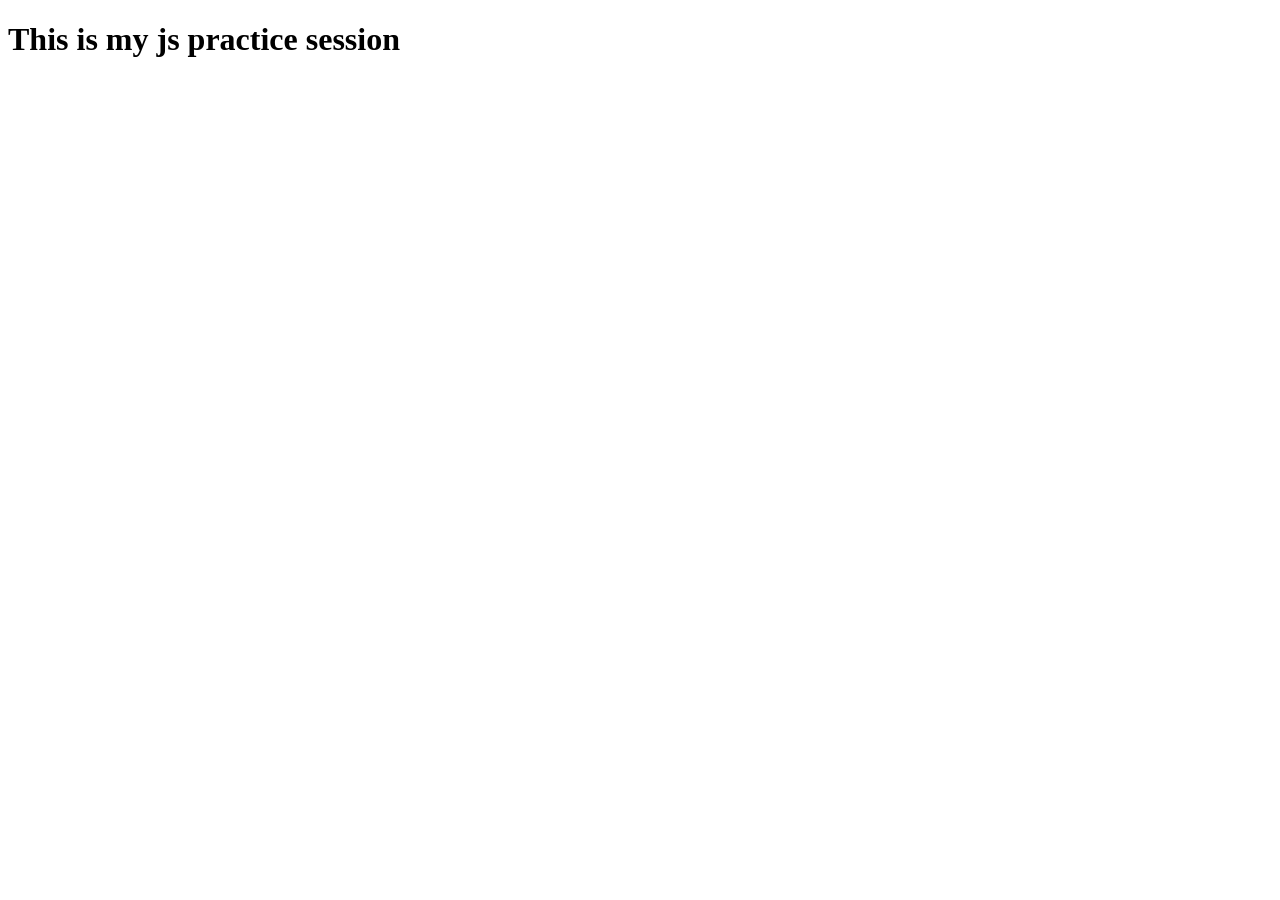
<file: index.html>
<!DOCTYPE html>
<html lang="en">
<head>
    <meta charset="UTF-8">
    <meta name="viewport" content="width=device-width, initial-scale=1.0">
    <title>Document</title>
</head>
<body>
    <h1>This is my js practice session</h1>
    <script>
        let age =13;
        age = 14;
        age = 17;
        console.log(age);

        const number = 12;
        // number = 13;
        // number = 14;
        console.log(number);


        var total = 100;
        var toal = 101;
        total = 501;
        console.log(total);

        const studentobj = {
            name : "waqas",
            class : 12
        }
        console.log(studentobj.class);

        
        let studentobj2 = {
            name : "waqas",
            class : 12
        }
        console.log(studentobj2);

        let name = "waqas";
        let loginCount = 0;

        loginCount++;
        loginCount--;
        loginCount--;

        console.log("usernmae is",name);
        console.log(loginCount);

    </script>

</body>
</html>
</file>
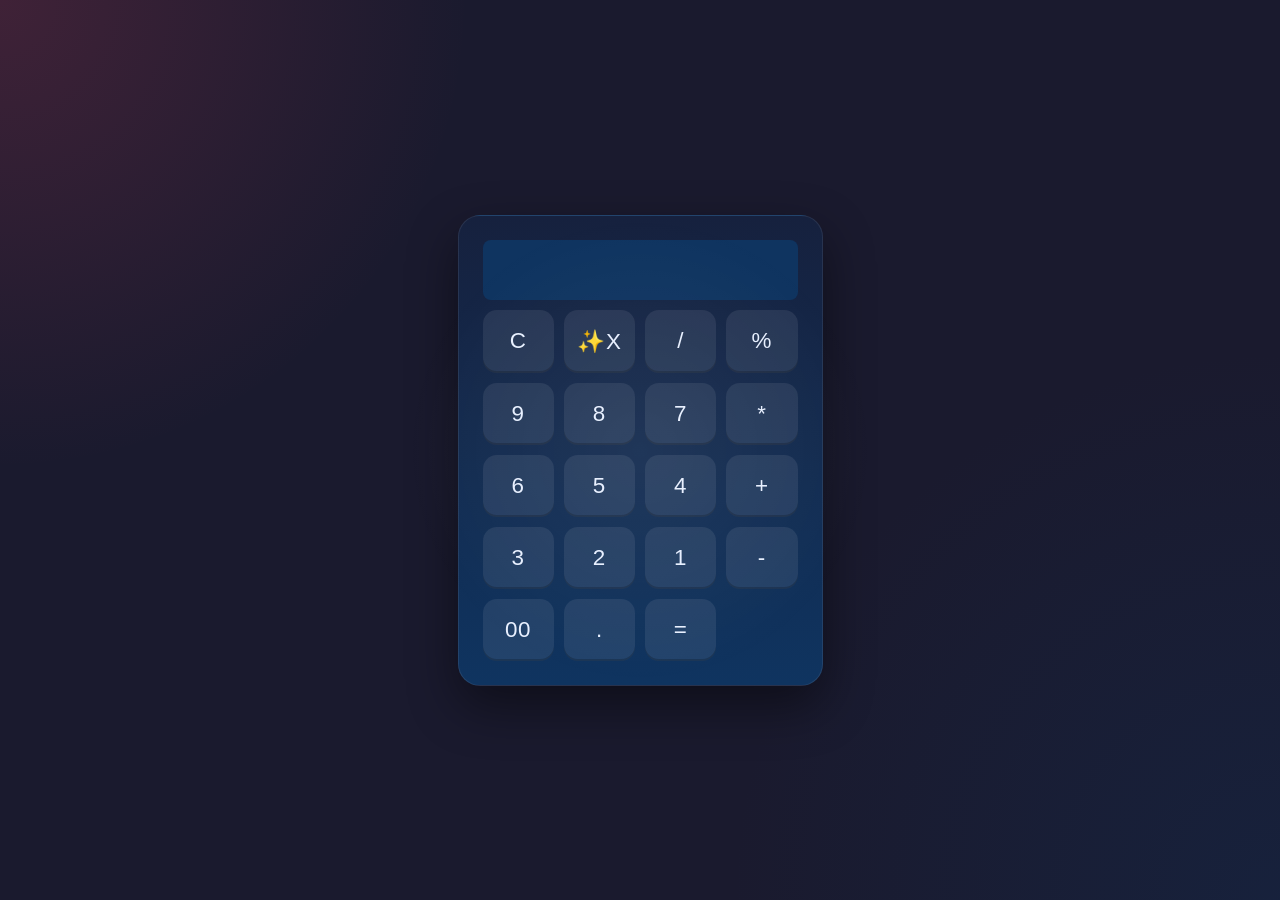
<file: calcultor.html>
<!DOCTYPE html>
<html lang="en">
<head>
    <meta charset="UTF-8">
    <meta name="viewport" content="width=device-width, initial-scale=1.0">
    <title>Document</title>
    <link rel="stylesheet" href="style.css">
</head>
<body>
    <div class="calculator">
        <input type="text"  id="display">
        <div class="buttons">
            <button onclick="clearDisplay()">C</button>
            <button onclick="deleteLast()">✨X</button>
            <button onclick="appendValue('/')">/</button>
            <button onclick="appendValue('%')">%</button>

            <button onclick="appendValue('9')">9</button>
            <button onclick="appendValue('8')">8</button>
            <button onclick="appendValue('7')">7</button>
            <button onclick="appendValue('*')">*</button>

            <button onclick="appendValue('6')">6</button>
            <button onclick="appendValue('5')">5</button>
            <button onclick="appendValue('4')">4</button>
            <button onclick="appendValue('+')">+</button>

            <button onclick="appendValue('3')">3</button>
            <button onclick="appendValue('2')">2</button>
            <button onclick="appendValue('1')">1</button>
            <button onclick="appendValue('-')">-</button>

            <button onclick="appendValue('00')">00</button>
            <button onclick="appendValue('.')">.</button>
            <button onclick="calculateValue()" class="equal">=</button>
        </div>
    </div>
    <script src="calculator.js"></script>
</body>
</html>
</file>
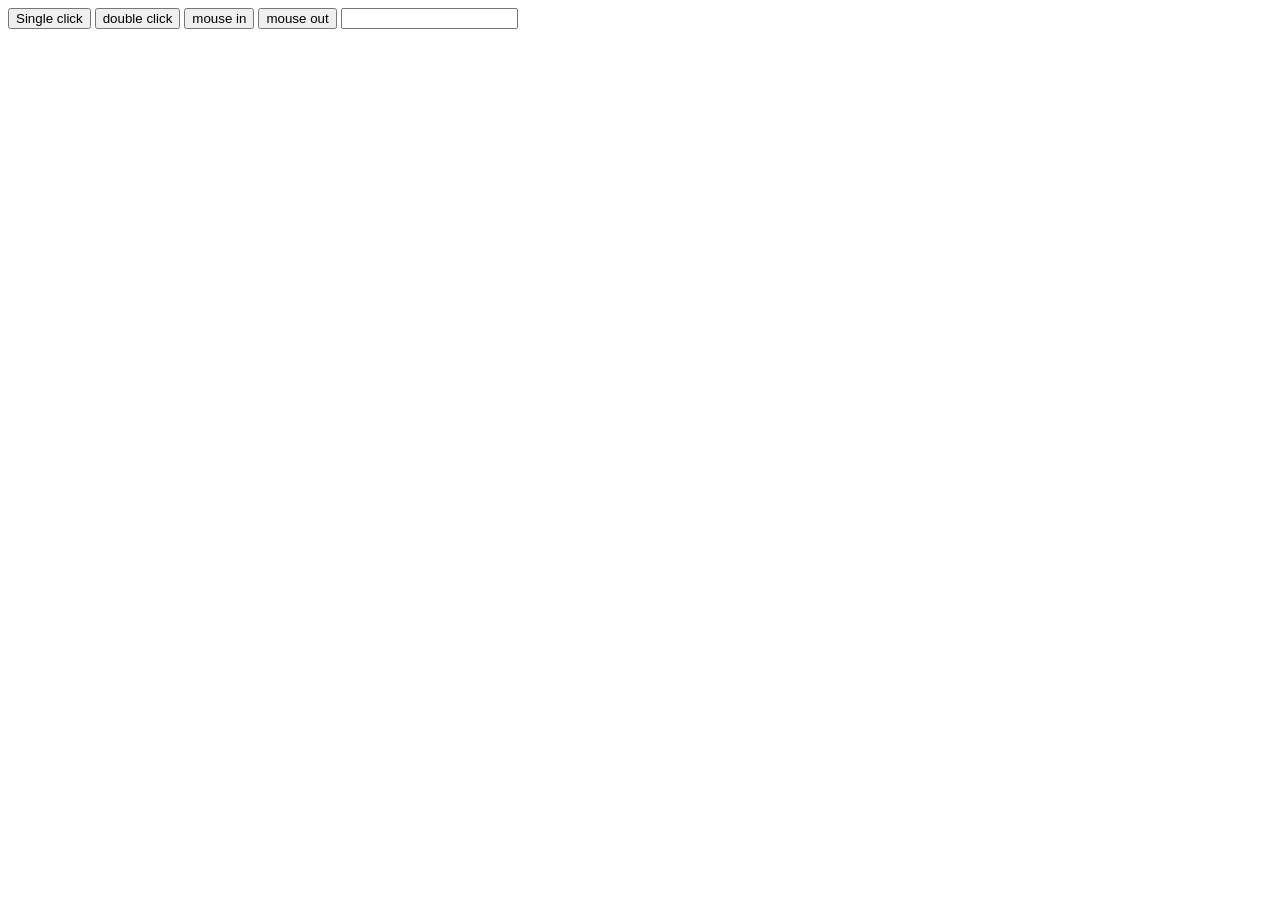
<file: Dom.html>
<!DOCTYPE html>
<html lang="en">
<head>
    <meta charset="UTF-8">
    <meta name="viewport" content="width=device-width, initial-scale=1.0">
    <title>Document</title>
</head>
<body>
    <!-- <h1>This is my first tag</h1>
    <h1>This is my second line</h1>
    <h1>This is also my thrid line</h1>
    <p>Lorem ipsum dolor, sit amet consectetur adipisicing elit. Aspernatur ipsa placeat necessitatibus aut recusandae nam voluptatibus sed, aperiam et exercitationem ducimus, quod alias tempore, doloremque libero? Exercitationem inventore aliquam nostrum!</p>
    <p>This is also a text</p>
    <input type="text" id="input1">
    <input type="text" id="input2">
    <input type="text" id="input3">
    <button class="btn">submit</button>
    <button class="btn">Click</button>
    <button class="btn">Hover</button> -->
    <button class="btn">Single click</button>
    <button id="btn1">double click</button>
    <button>mouse in</button>
    <button>mouse out</button>

    <input type="text"  id="input">
    <p class="result"></p>
    <script src="script.js">
        
    </script>
</body>
</html>
</file>
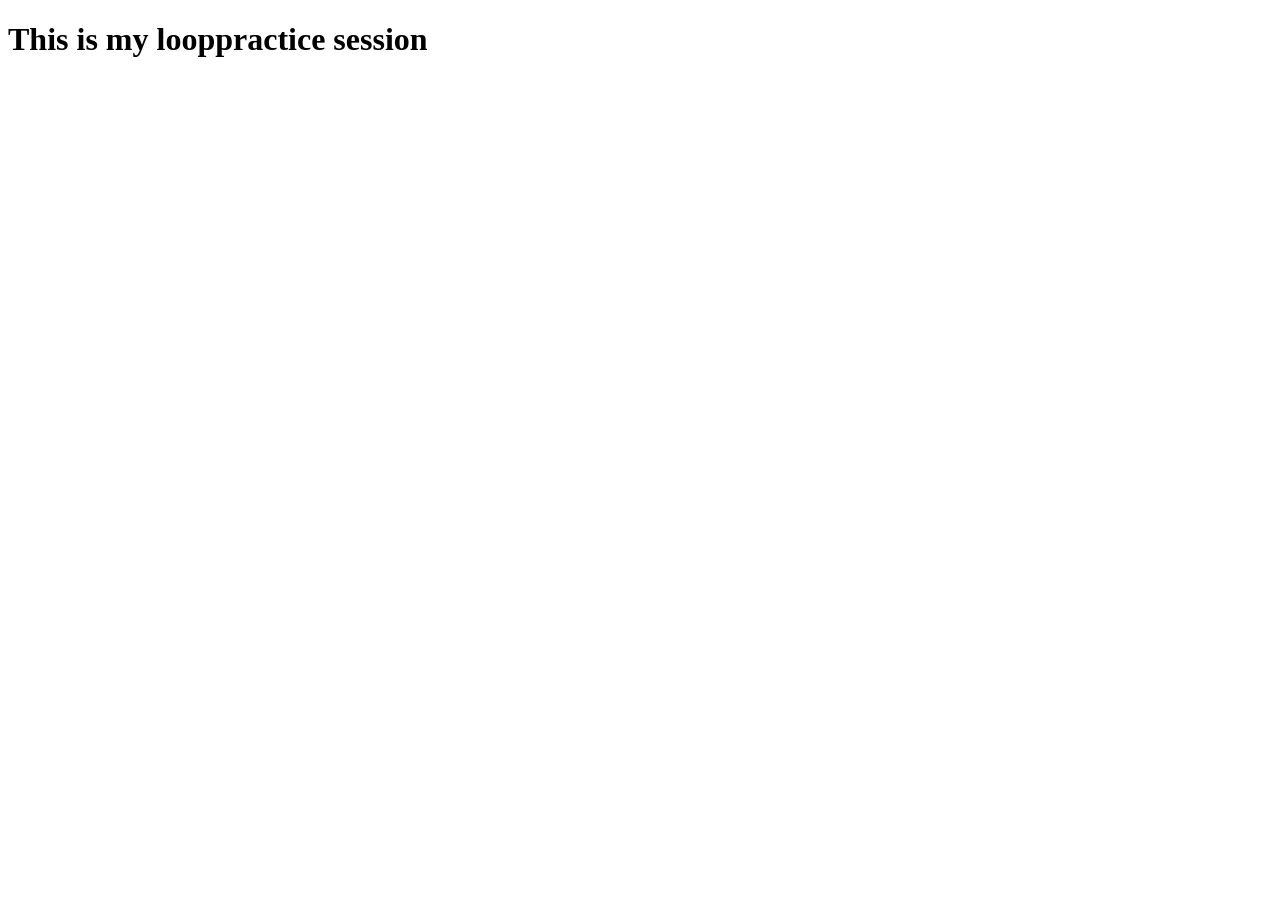
<file: loops.html>
<!DOCTYPE html>
<html lang="en">
<head>
    <meta charset="UTF-8">
    <meta name="viewport" content="width=device-width, initial-scale=1.0">
    <title>Document</title>
</head>
<body>
    <h1>This is my looppractice session</h1>
    <script>
     for(i=1; i<=10; i++){
        console.log(i);
     }

     j=1;
     while(j<=5){
        console.log(j);
        j++;
     }


    do{
        console.log('loops chala');
    }while(i<=10);

    const student = {
        name : "waqas",
        class : "second year",
        city : "karachi"
    }
    for(let keyandvlaue in student){
        console.log(keyandvlaue ,":" , student[keyandvlaue]);
    }

    let fruits = ["Apple","Mnagoo","Grapes"];
    for(let item of fruits){
        console.log(item);
    }


    
    </script>
</body>
</html>
</file>
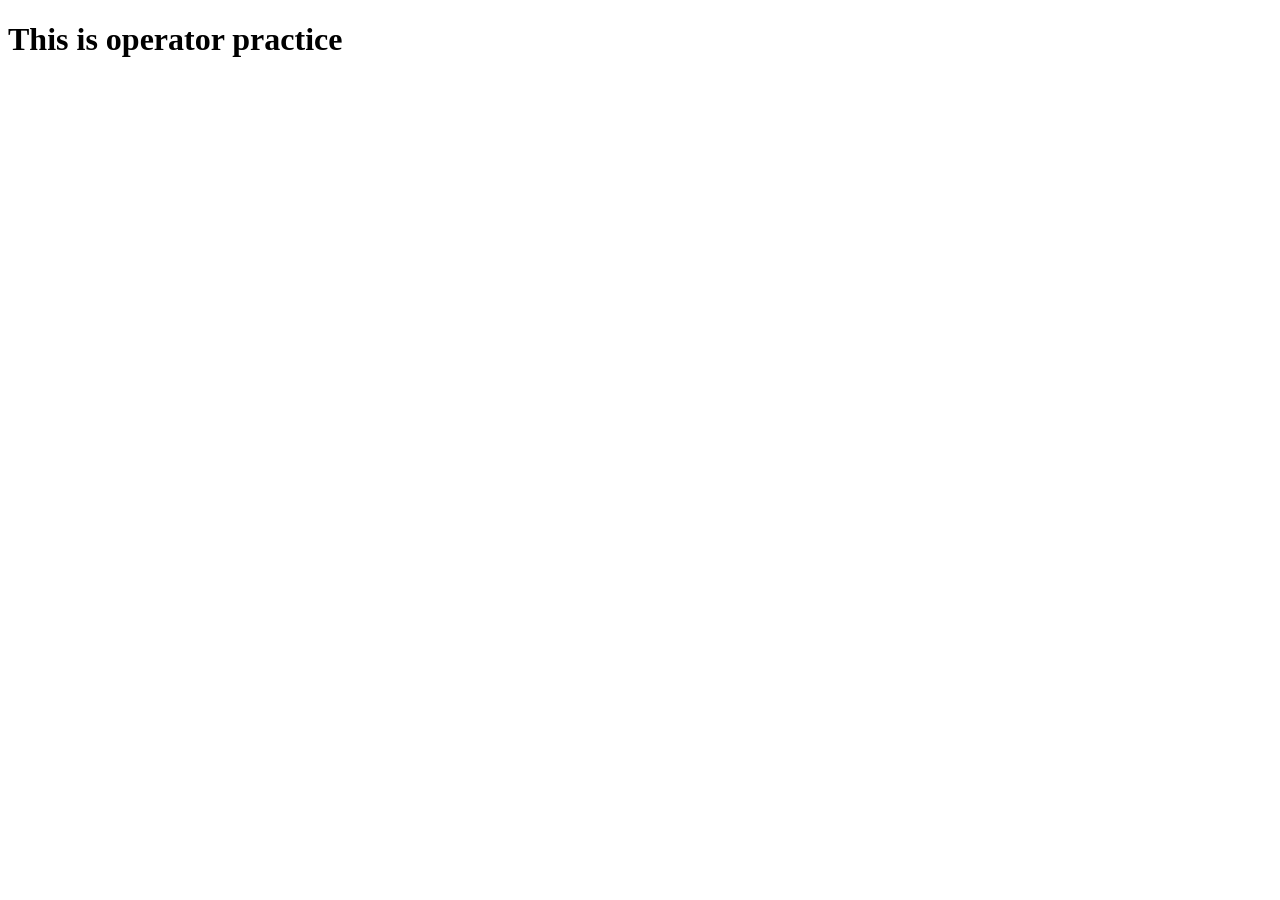
<file: operatorrs.html>
<!doctype html>
<html lang="en">
  <head>
    <meta charset="UTF-8" />
    <meta name="viewport" content="width=device-width, initial-scale=1.0" />
    <title>Document</title>
  </head>
  <body>
    <h1>This is operator practice</h1>

    <script>

           <!-- arithemtic operator -->
        let num1 = 5;
        let num2 = 10;
        let sum = num1 + num2;
        let addition = num1 + num2;
        let multiply = num1*num2;
        let modullus = num1%num2;
        console.log(multiply);

      //   assignment operator

      let firstNmae = "Muhammad";
      let lastName = "Waqas";
      let fullName = "Muhammad waqas";

       fullName += "Full stack web develoepr";
       console.log(fullName);

       let number = 10;
       number += 15;
       console.log(number);

      //  logical operaotr
      let age = 18;
      name = "waqas";

      if(age>=18 && name==="waqas"){
           console.log("you are eligible");
      }
      else{
          console.log("you are not eligible");
      }


      let hasCNIC = false;
      grade = "A";

      if(grade=="B" || hasCNIC){
          console.log("you are confirm");
      }
      else{
          console.log("not confirm");
      }


      const isStudent = false;
      console.log(!isStudent);

      // comparison operator

      let count1 = 10;
      let count2 = "10";

      console.log(count1==count2);
      console.log(count1===count2);
         console.log(count1!=count2);
      console.log(count1!==count2);

      console.log(10>5);
      console.log(20>30);

      // tempplete literals

      let myself = "waqas";
      father = "Arshad";
      city = "karachi";

      console.log(`My name is ${myself} and my father name is ${father} i live in ${city}`);

      // ternary operaotor

      let marks = 800;
     grade = marks>=1000 ? "A+ grade" :
       marks>=900 ? "A grade" :
       marks>=800 ? "B grade" :
        marks>=700 ? "C grade" :
         marks>=600 ? "D grade" : "Pass";

         console.log(grade)
    </script>
  </body>
</html>
</file>
<file: style.css>
*{
    margin: 0;
    padding: 0;
    box-sizing: border-box;
}

body{
    display: flex;
    align-items: center;
    justify-content: center;
    height: 100vh;
    background-color: #1a1a2e;
    background-image: radial-gradient(circle at top left, rgba(233, 69, 96, 0.18), transparent 30%),
                      radial-gradient(circle at bottom right, rgba(15, 52, 96, 0.28), transparent 35%);
    font-family: 'Segoe UI', Tahoma, Geneva, Verdana, sans-serif;
}

.buttons{
    display: grid;
    grid-template-columns: repeat(4, 1fr);
    gap: 10px;
}
.buttons button{
    border: none;
    border-radius: 14px;
    background-color: rgba(255, 255, 255, 0.08);
    color: #e8f0ff;
    font-size: 1.4rem;
    padding: 18px 0;
    letter-spacing: 0.03em;
    box-shadow: inset 0 -2px 0 rgba(0, 0, 0, 0.2);
    transition: transform 180ms ease, background-color 180ms ease, box-shadow 180ms ease;
}
.buttons button:hover{
    background-color: rgba(255, 255, 255, 0.15);
    cursor: pointer;
    transform: translateY(-1px);
}
.buttons button:active{
    transform: scale(0.98);
    box-shadow: inset 0 0 0 rgba(0, 0, 0, 0.15);
}
.equal{
    grid-column: span 1;
    background-color: #e94560;
    color: #ffffff;
    box-shadow: 0 8px 16px rgba(233, 69, 96, 0.25);
}
.equal:hover{
    background-color: #ff2d6b;
    transform: translateY(-1px);
}
#display{
    width: 100%;
    height: 60px;
    background-color: #0f3460;
    color: white;
    font-size: 24px;
    text-align: right;
    padding: 10px;
    border-radius: 8px;
    margin-bottom: 10px;
    border: none;
    outline: none;
    font-family: 'Segoe UI', Tahoma, Geneva, Verdana, sans-serif;
    letter-spacing: 0.05em;
}
.calculator{
    width: 365px;
    padding: 24px;
    border-radius: 22px;
    background: linear-gradient(180deg, #16213e 0%, #0f3460 100%);
    box-shadow: 0 20px 50px rgba(0, 0, 0, 0.45);
    border: 1px solid rgba(255, 255, 255, 0.08);
}
body::before{
    content: '';
    position: fixed;
    inset: 0;
    background: radial-gradient(circle at center, rgba(255, 255, 255, 0.06), transparent 30%);
    pointer-events: none;
}
</file>
